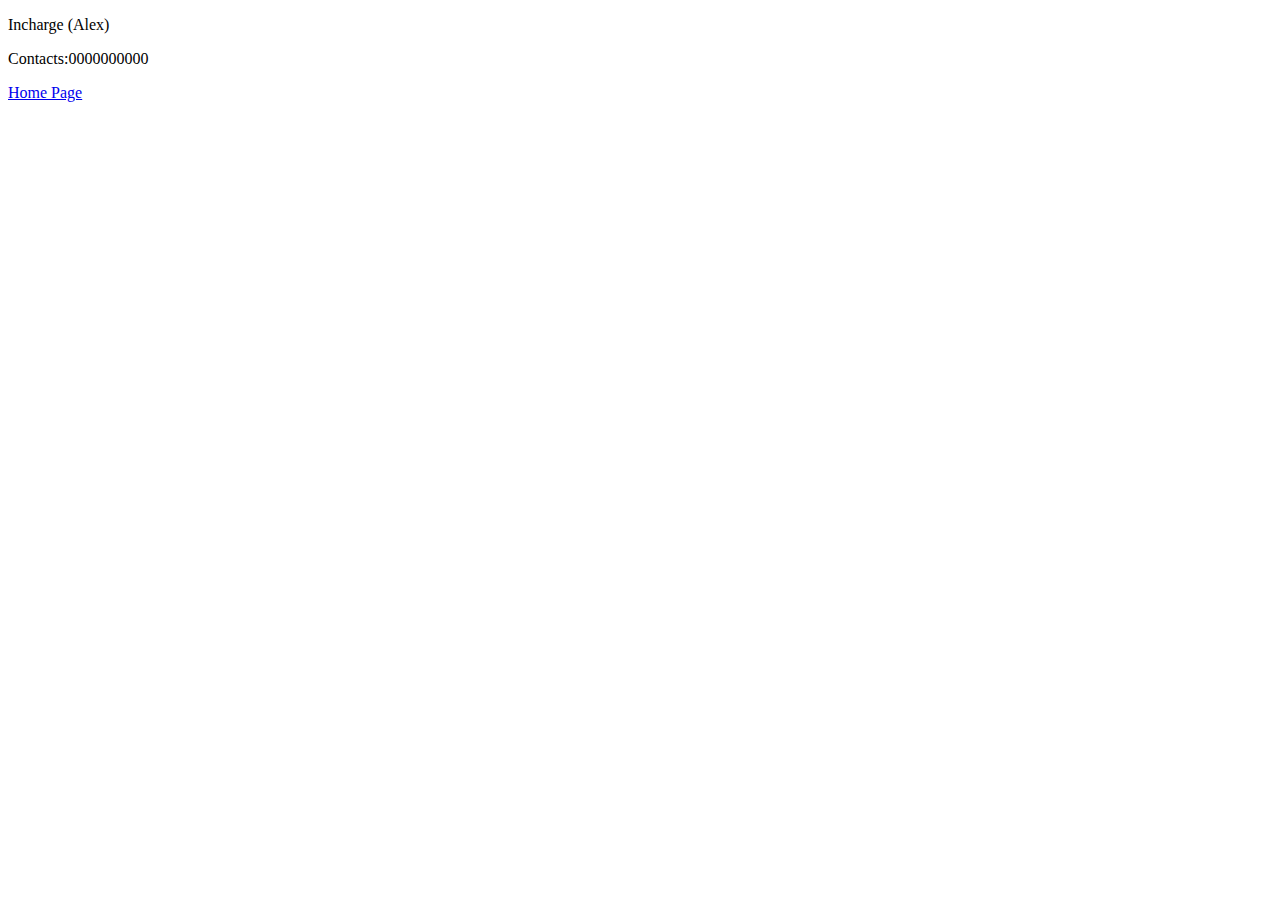
<file: More info.html>
<!DOCTYPE html>
<html lang="en">
  <head>
    <meta charset="UTF-8" />
    <meta name="viewport" content="width=device-width, initial-scale=1.0" />
    <title>More Information</title>
  </head>
  <body>
    <p>Incharge (Alex)</p>
    <p>Contacts:0000000000</p>
    <a href="../index.html">Home Page</a>
  </body>
</html>
</file>
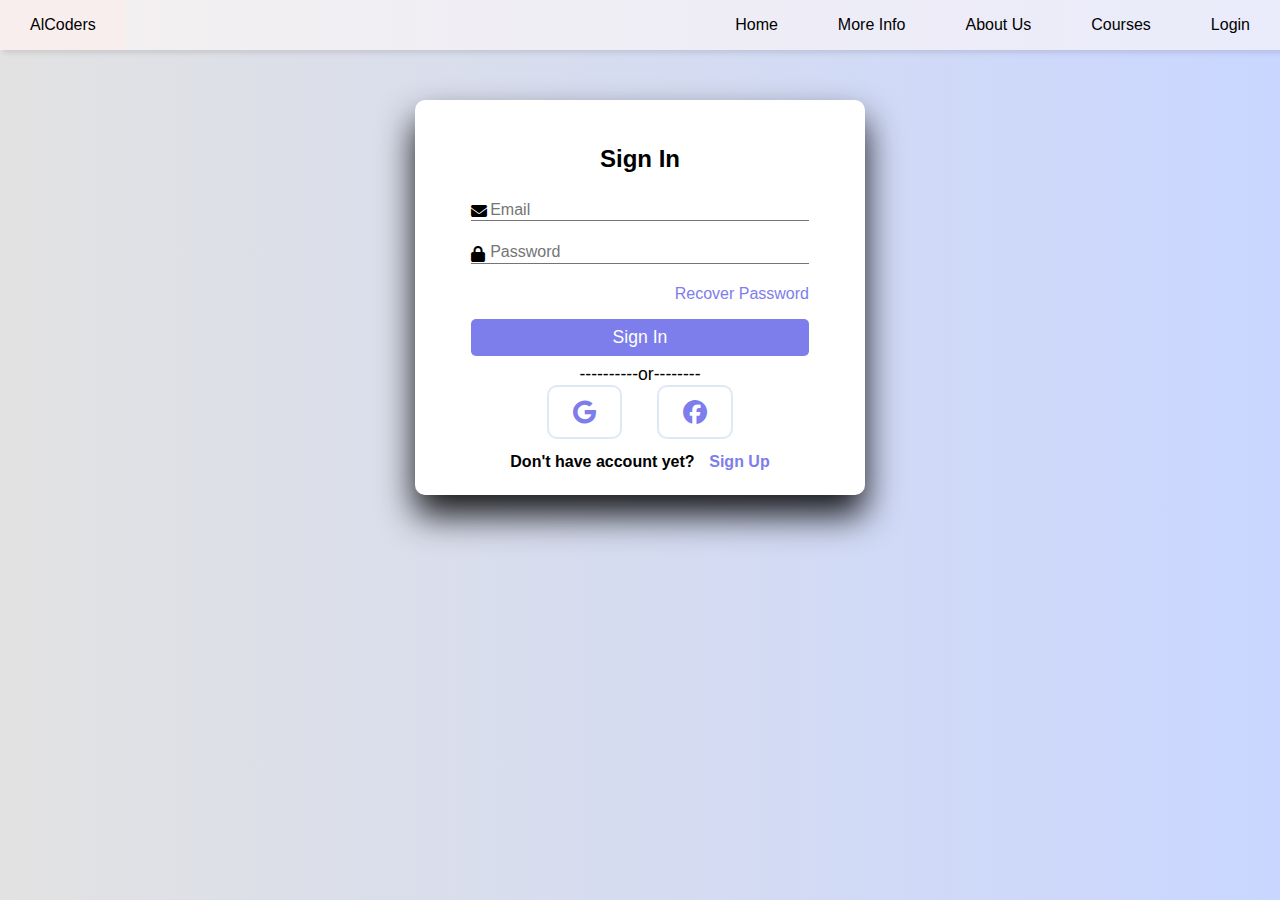
<file: docs/loginpage.html>
<!DOCTYPE html>
<html lang="en">
  <head>
    <meta charset="UTF-8" />
    <meta name="viewport" content="width=device-width, initial-scale=1.0" />
    <title>Register & Login</title>
    <link
      rel="stylesheet"
      href="https://cdnjs.cloudflare.com/ajax/libs/font-awesome/6.5.1/css/all.min.css"
    />
    <link rel="stylesheet" href="css/style.css" />
    <link rel="stylesheet" href="css/loginpage.css" />
  </head>
  <body>
    <nav>
      <ul class="sidebar">
        <li onclick="hideSidebar()">
          <a href="#"
            ><svg
              xmlns="http://www.w3.org/2000/svg"
              height="26"
              viewBox="0 96 960 960"
              width="26"
            >
              <path
                d="m249 849-42-42 231-231-231-231 42-42 231 231 231-231 42 42-231 231 231 231-42 42-231-231-231 231Z"
              /></svg
          ></a>
        </li>
        <li><a href="index.html">Home</a></li>
        <li><a href="More info.html">More Info</a></li>
        <li><a href="about us.html">About Us</a></li>
        <li><a href="Courses.html">Courses</a></li>
        <li><a href="loginpage.html">Login</a></li>
      </ul>
      <ul>
        <li><a href="index.html">AlCoders</a></li>
        <li class="hideOnMobile"><a href="index.html">Home</a></li>
        <li class="hideOnMobile"><a href="More info.html">More Info</a></li>
        <li class="hideOnMobile"><a href="about us.html">About Us</a></li>
        <li class="hideOnMobile"><a href="Courses.html">Courses</a></li>
        <li class="hideOnMobile"><a href="loginpage.html">Login</a></li>
        <li class="menu-button" onclick="showSidebar()">
          <a href="#"
            ><svg
              xmlns="http://www.w3.org/2000/svg"
              height="26"
              viewBox="0 96 960 960"
              width="26"
            >
              <path
                d="M120 816v-60h720v60H120Zm0-210v-60h720v60H120Zm0-210v-60h720v60H120Z"
              /></svg
          ></a>
        </li>
      </ul>
    </nav>
    <div class="container" id="signup" style="display: none">
      <h1 class="form-title">Register</h1>
      <form method="post" action="register.php">
        <div class="input-group">
          <i class="fas fa-user"></i>
          <input
            type="text"
            name="fName"
            id="fName"
            placeholder="First Name"
            required
          />
          <label for="fname">First Name</label>
        </div>
        <div class="input-group">
          <i class="fas fa-user"></i>
          <input
            type="text"
            name="lName"
            id="lName"
            placeholder="Last Name"
            required
          />
          <label for="lName">Last Name</label>
        </div>
        <div class="input-group">
          <i class="fas fa-envelope"></i>
          <input
            type="email"
            name="email"
            id="email"
            placeholder="Email"
            required
          />
          <label for="email">Email</label>
        </div>
        <div class="input-group">
          <i class="fas fa-lock"></i>
          <input
            type="password"
            name="password"
            id="password"
            placeholder="Password"
            required
          />
          <label for="password">Password</label>
        </div>
        <input type="submit" class="btn" value="Sign Up" name="signUp" />
      </form>
      <p class="or">----------or--------</p>
      <div class="icons">
        <i class="fab fa-google"></i>
        <i class="fab fa-facebook"></i>
      </div>
      <div class="links">
        <p>Already Have Account ?</p>
        <button id="signInButton">Sign In</button>
      </div>
    </div>

    <div class="container" id="signIn">
      <h1 class="form-title">Sign In</h1>
      <form method="post" action="register.php">
        <div class="input-group">
          <i class="fas fa-envelope"></i>
          <input
            type="email"
            name="email"
            id="email"
            placeholder="Email"
            required
          />
          <label for="email">Email</label>
        </div>
        <div class="input-group">
          <i class="fas fa-lock"></i>
          <input
            type="password"
            name="password"
            id="password"
            placeholder="Password"
            required
          />
          <label for="password">Password</label>
        </div>
        <p class="recover">
          <a href="#">Recover Password</a>
        </p>
        <input type="submit" class="btn" value="Sign In" name="signIn" />
      </form>
      <p class="or">----------or--------</p>
      <div class="icons">
        <i class="fab fa-google"></i>
        <i class="fab fa-facebook"></i>
      </div>
      <div class="links">
        <p>Don't have account yet?</p>
        <button id="signUpButton">Sign Up</button>
      </div>
    </div>
    <script src="login.js"></script>
    <script src="responsive.js"></script>
  </body>
</html>
</file>
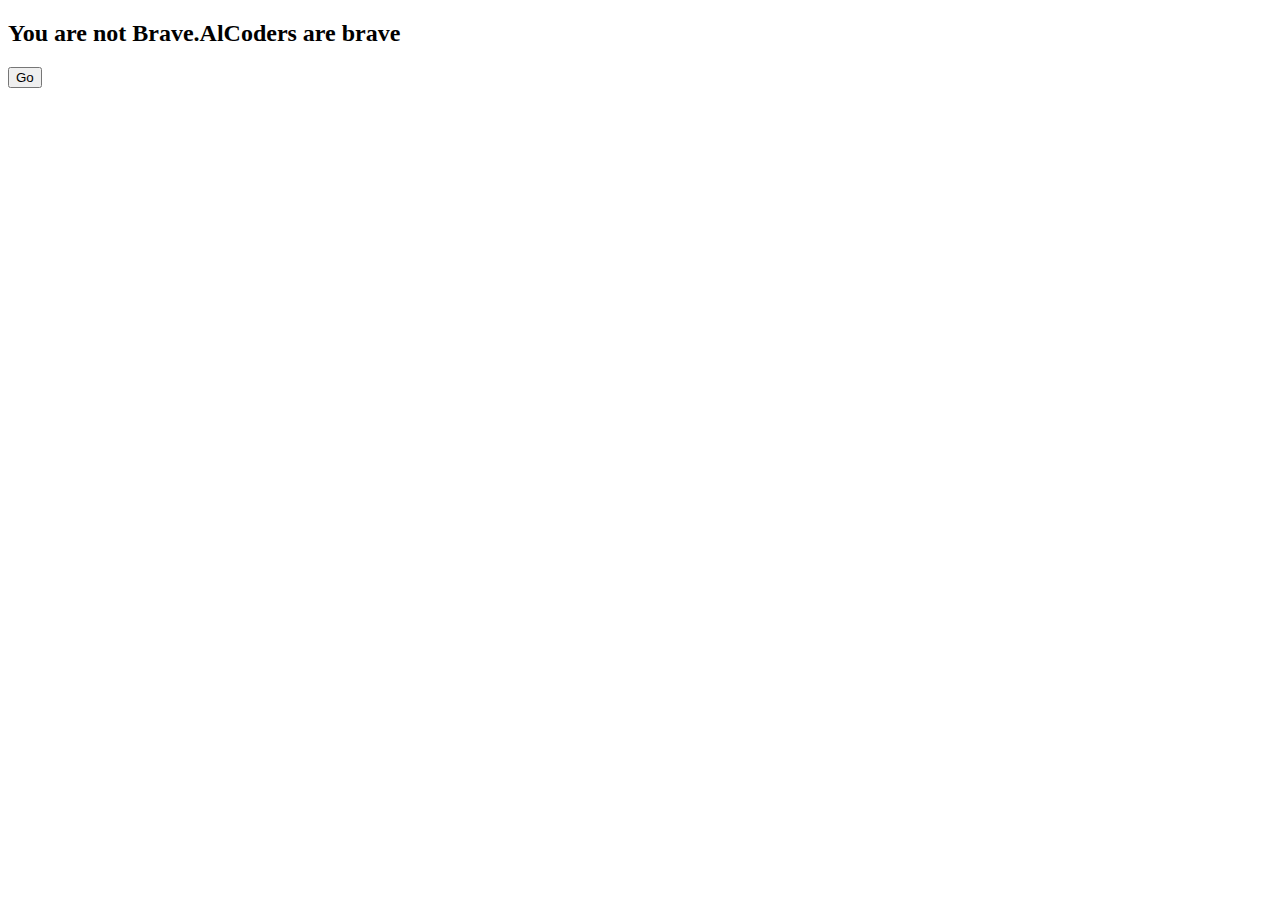
<file: docs/new.html>
<!DOCTYPE html>
<html lang="en">
  <head>
    <meta charset="UTF-8" />
    <meta name="viewport" content="width=device-width, initial-scale=1.0" />
    <title>Keyword Redirect</title>
    <script>
      function redirectToPage() {
        // Get the value of the input field
        var input = document.getElementById("keywordInput").value.toLowerCase();

        // Define a mapping of keywords to URLs
        var pageRedirects = {
          home: "index.html",
          "who are alcoders": "about us.html",
          contact: "contact.html",
          projects: "projects.html",
        };

        // Check if the input keyword exists in the mapping
        if (input in pageRedirects) {
          window.location.href = pageRedirects[input];
        } else {
          alert("Page not found. Try a different keyword.");
        }
      }

      // Event listener for the Enter key
      function checkEnter(event) {
        if (event.key === "Enter") {
          redirectToPage();
        }
      }
    </script>
  </head>
  <body>
    <h2>You are not Brave.AlCoders are brave</h2>
    <button onclick="redirectToPage()">Go</button>
  </body>
</html>
</file>
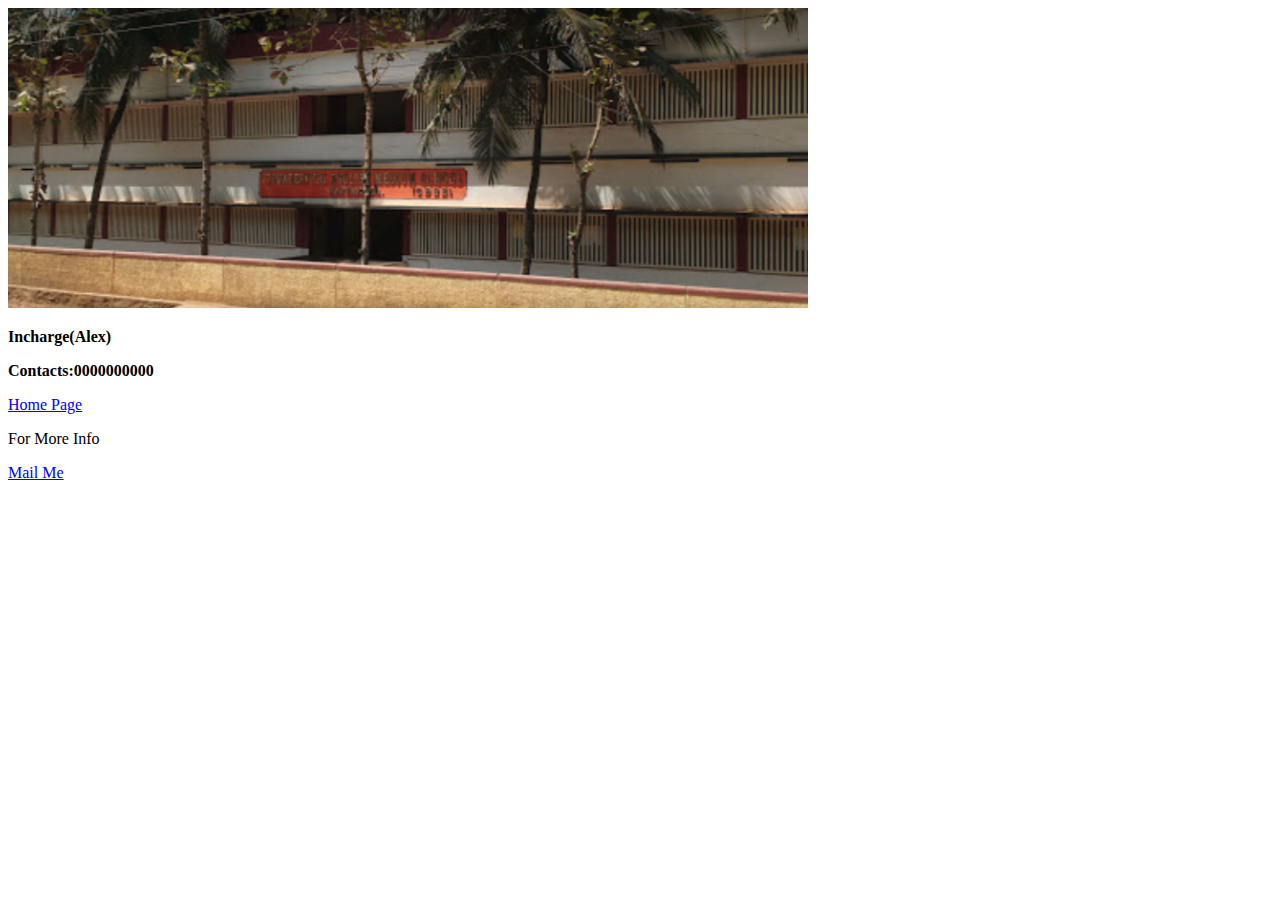
<file: HTML/More info.html>
<!DOCTYPE html>
<html lang="en">
  <head>
    <title>More Information</title>
    <style>
      img {
        width: 800px;
        height: 300px;
        object-fit: cover;
        object-position: 10;
      }
    </style>
  </head>
  <body>
    <img src="images/school.png" />
    <p><strong>Incharge(Alex)</strong></p>
    <p><strong>Contacts:0000000000</strong></p>
    <a href="index.html">Home Page</a>
    <p>For More Info</p>
    <a href="mailto:nebinraj200@gmail.com">Mail Me</a>
  </body>
</html>
</file>
<file: docs/css/style.css>
*{
  margin: 0;
  padding: 0;
}
body{
  min-height: 100vh;
  background: url('laptop.jpg');
  background-size: cover;
  background-repeat: no-repeat;
  background-position: center;
  font-family: 'Segoe UI', Tahoma, Geneva, Verdana, sans-serif;
}
nav{
  background-color: rgba(255, 249, 249, 0.616);
  box-shadow: 3px 3px 5px rgba(0, 0, 0, 0.1);
}
nav ul{
  width: 100%;
  list-style: none;
  display: flex;
  justify-content: flex-end;
  align-items: center;
}
nav li{
  height: 50px;
}
nav a{
  height: 100%;
  padding: 0 30px;
  text-decoration: none;
  display: flex;
  align-items: center;
  color: black;
}
nav a:hover{
  background-color: #fdecec80;
}
nav li:first-child{
  margin-right: auto;
}
.sidebar{
  position: fixed;
  top: 0; 
  right: 0;
  height: 100vh;
  width: 250px;
  background-color: rgba(255, 255, 255, 0.15);
  backdrop-filter: blur(12px);
  box-shadow: -10px 0 10px rgba(0, 0, 0, 0.1);
  list-style: none;
  display: none;
  flex-direction: column;
  align-items: flex-start;
  justify-content: flex-start;
}
.sidebar li{
  width: 100%;
}
.sidebar a{
  width: 100%;
}
.menu-button{
  display: none;
}
@media(max-width: 800px){
  .hideOnMobile{
    display: none;
  }
  .menu-button{
    display: block;
  }
}
@media(max-width: 400px){
  .sidebar{
    width: 100%;
  }
}
</file>
<file: docs/css/loginpage.css>
* {
  margin: 0;
  padding: 0;
  box-sizing: border-box;
  font-family: "poppins", sans-serif;
}
body {
  background-color: #c9d6ff;
  background: linear-gradient(to right, #e2e2e2, #c9d6ff);
}
.container {
  background: #fff;
  width: 450px;
  padding: 1.5rem;
  margin: 50px auto;
  border-radius: 10px;
  box-shadow: 0 20px 35px rgba(0, 0, 1, 0.9);
}
form {
  margin: 0 2rem;
}
.form-title {
  font-size: 1.5rem;
  font-weight: bold;
  text-align: center;
  padding: 1.3rem;
  margin-bottom: 0.4rem;
}
input {
  color: inherit;
  width: 100%;
  background-color: transparent;
  border: none;
  border-bottom: 1px solid #757575;
  padding-left: 1.5rem;
  font-size: 15px;
}
.input-group {
  padding: 1% 0;
  position: relative;
}
.input-group i {
  position: absolute;
  color: black;
}
input:focus {
  background-color: transparent;
  outline: transparent;
  border-bottom: 2px solid hsl(327, 90%, 28%);
}
input::placeholder {
  color: transparent;
}
label {
  color: #757575;
  position: relative;
  left: 1.2em;
  top: -1.3em;
  cursor: auto;
  transition: 0.3s ease all;
}
input:focus ~ label,
input:not(:placeholder-shown) ~ label {
  top: -3em;
  color: hsl(327, 90%, 28%);
  font-size: 15px;
}
.recover {
  text-align: right;
  font-size: 1rem;
  margin-bottom: 1rem;
}
.recover a {
  text-decoration: none;
  color: rgb(125, 125, 235);
}
.recover a:hover {
  color: blue;
  text-decoration: underline;
}
.btn {
  font-size: 1.1rem;
  padding: 8px 0;
  border-radius: 5px;
  outline: none;
  border: none;
  width: 100%;
  background: rgb(125, 125, 235);
  color: white;
  cursor: pointer;
  transition: 0.9s;
}
.btn:hover {
  background: #07001f;
}
.or {
  font-size: 1.1rem;
  margin-top: 0.5rem;
  text-align: center;
}
.icons {
  text-align: center;
}
.icons i {
  color: rgb(125, 125, 235);
  padding: 0.8rem 1.5rem;
  border-radius: 10px;
  font-size: 1.5rem;
  cursor: pointer;
  border: 2px solid #dfe9f5;
  margin: 0 15px;
  transition: 1s;
}
.icons i:hover {
  background: #07001f;
  font-size: 1.6rem;
  border: 2px solid rgb(125, 125, 235);
}
.links {
  display: flex;
  justify-content: space-around;
  padding: 0 4rem;
  margin-top: 0.9rem;
  font-weight: bold;
}
button {
  color: rgb(125, 125, 235);
  border: none;
  background-color: transparent;
  font-size: 1rem;
  font-weight: bold;
}
button:hover {
  text-decoration: underline;
  color: blue;
}
</file>
